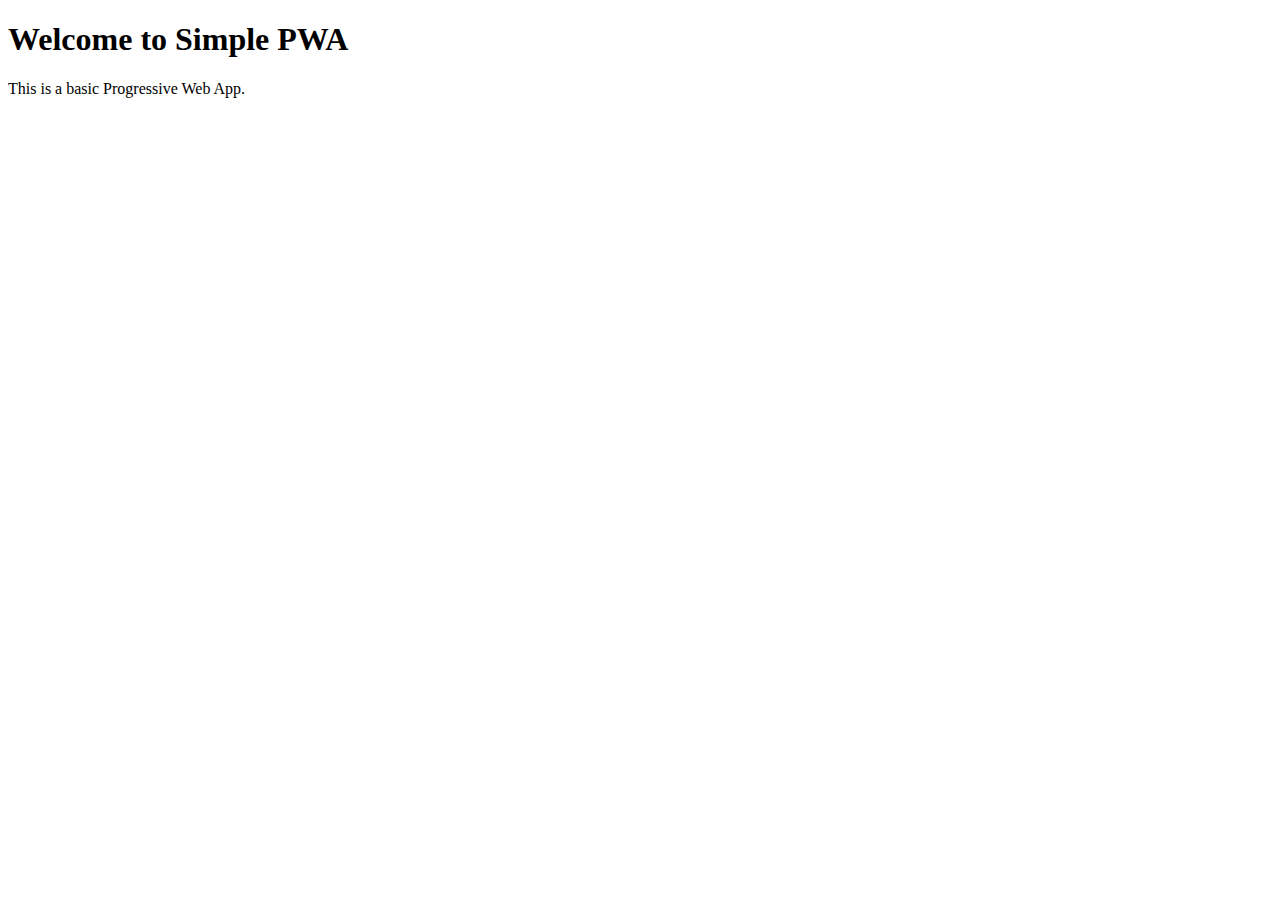
<file: app development/index.html>
<!DOCTYPE html>
<html lang="en">
<head>
  <meta charset="UTF-8">
  <meta name="viewport" content="width=device-width, initial-scale=1.0">
  <title>Simple PWA</title>
  <link rel="manifest" href="manifest.json">
  <script>
    if ('serviceWorker' in navigator) {
      navigator.serviceWorker.register('/service-worker.js').then(function(registration) {
        console.log('Service Worker registered with scope:', registration.scope);
      }).catch(function(error) {
        console.log('Service Worker registration failed:', error);
      });
    }
  </script>
</head>
<body>
  <h1>Welcome to Simple PWA</h1>
  <p>This is a basic Progressive Web App.</p>
</body>
</html>
</file>
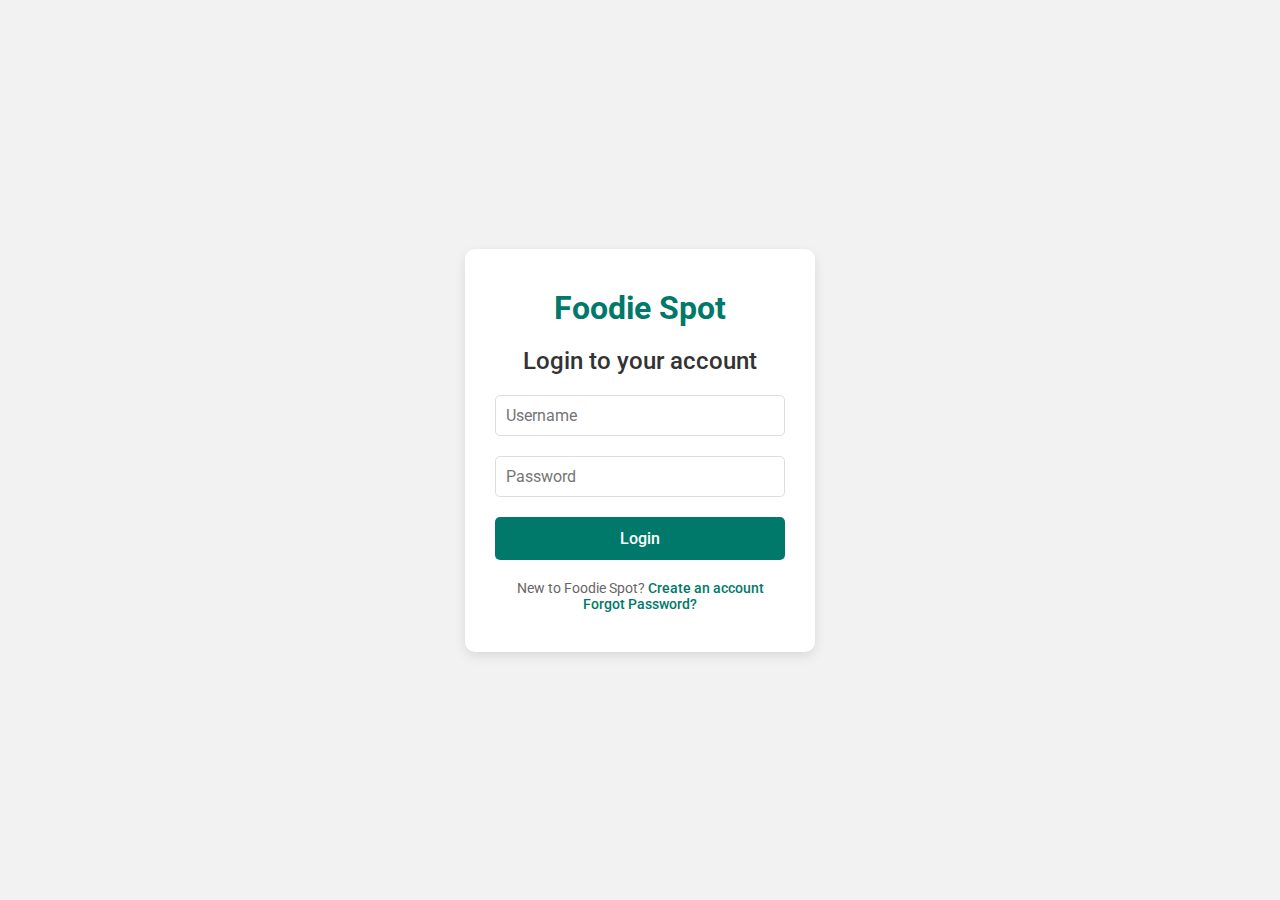
<file: app development/login.html>
<!DOCTYPE html>
<html lang="en">
<head>
  <meta charset="UTF-8">
  <meta name="viewport" content="width=device-width, initial-scale=1.0">
  <title>Login - Foodie Spot</title>
  <link href="https://fonts.googleapis.com/css2?family=Roboto:wght@400;500;700&display=swap" rel="stylesheet">
  <style>
    * {
      margin: 0;
      padding: 0;
      box-sizing: border-box;
      font-family: 'Roboto', sans-serif;
    }

    body, html {
      height: 100%;
      display: flex;
      align-items: center;
      justify-content: center;
      background-color: #f2f2f2;
    }

    /* Login container */
    .login-container {
      width: 350px;
      padding: 40px 30px;
      background-color: white;
      border-radius: 10px;
      box-shadow: 0 4px 12px rgba(0, 0, 0, 0.1);
      text-align: center;
      transition: transform 0.3s ease, box-shadow 0.3s ease;
    }

    .login-container:hover {
      transform: scale(1.05);
      box-shadow: 0 6px 18px rgba(0, 0, 0, 0.2);
    }

    /* Logo placeholder */
    .logo {
      font-size: 2em;
      font-weight: bold;
      color: #00796b;
      margin-bottom: 20px;
    }

    /* Login title */
    h2 {
      font-weight: 500;
      margin-bottom: 20px;
      color: #333;
    }

    /* Input styling */
    .input-group {
      margin-bottom: 20px;
      text-align: left;
    }

    input[type="text"], input[type="password"] {
      width: 100%;
      padding: 10px;
      border: 1px solid #ddd;
      border-radius: 5px;
      font-size: 16px;
      transition: border-color 0.3s ease;
    }

    input[type="text"]:focus, input[type="password"]:focus {
      border-color: #00796b;
      outline: none;
    }

    /* Button styling */
    .login-button {
      width: 100%;
      padding: 12px;
      border: none;
      border-radius: 5px;
      background-color: #00796b;
      color: white;
      font-size: 16px;
      font-weight: 500;
      cursor: pointer;
      transition: background-color 0.3s ease;
    }

    .login-button:hover {
      background-color: #005f56;
    }

    /* Additional links */
    .additional-links {
      margin-top: 15px;
      font-size: 14px;
      color: #666;
    }

    .additional-links a {
      color: #00796b;
      text-decoration: none;
      font-weight: 500;
    }

    .additional-links a:hover {
      text-decoration: underline;
    }

    /* Message styling */
    .message {
      margin-top: 20px;
      font-size: 14px;
      font-weight: 600;
      color: #d32f2f;
      opacity: 0;
      transition: opacity 0.3s ease;
    }

    .message.success {
      color: #388e3c;
    }

    .message.show {
      opacity: 1;
    }
  </style>
</head>
<body>
  <div class="login-container">
    <div class="logo">Foodie Spot</div>
    <h2>Login to your account</h2>
    <form id="loginForm">
      <div class="input-group">
        <input type="text" id="username" placeholder="Username" required>
      </div>
      <div class="input-group">
        <input type="password" id="password" placeholder="Password" required>
      </div>
      <button type="submit" class="login-button">Login</button>
      <p class="message" id="message"></p>
    </form>
    <div class="additional-links">
      <p>New to Foodie Spot? <a href="#">Create an account</a></p>
      <p><a href="#">Forgot Password?</a></p>
    </div>
  </div>

  <script>
    const form = document.getElementById('loginForm');
    const message = document.getElementById('message');

    form.addEventListener('submit', function(event) {
      event.preventDefault();
      const username = document.getElementById('username').value;
      const password = document.getElementById('password').value;
      
      // Basic validation for demo purposes
      if (username === "testuser" && password === "password123") {
        message.textContent = 'Login Successful!';
        message.classList.add('success', 'show');
      } else {
        message.textContent = 'Invalid Username or Password!';
        message.classList.remove('success');
        message.classList.add('show');
      }
    });
  </script>
</body>
</html>
</file>
